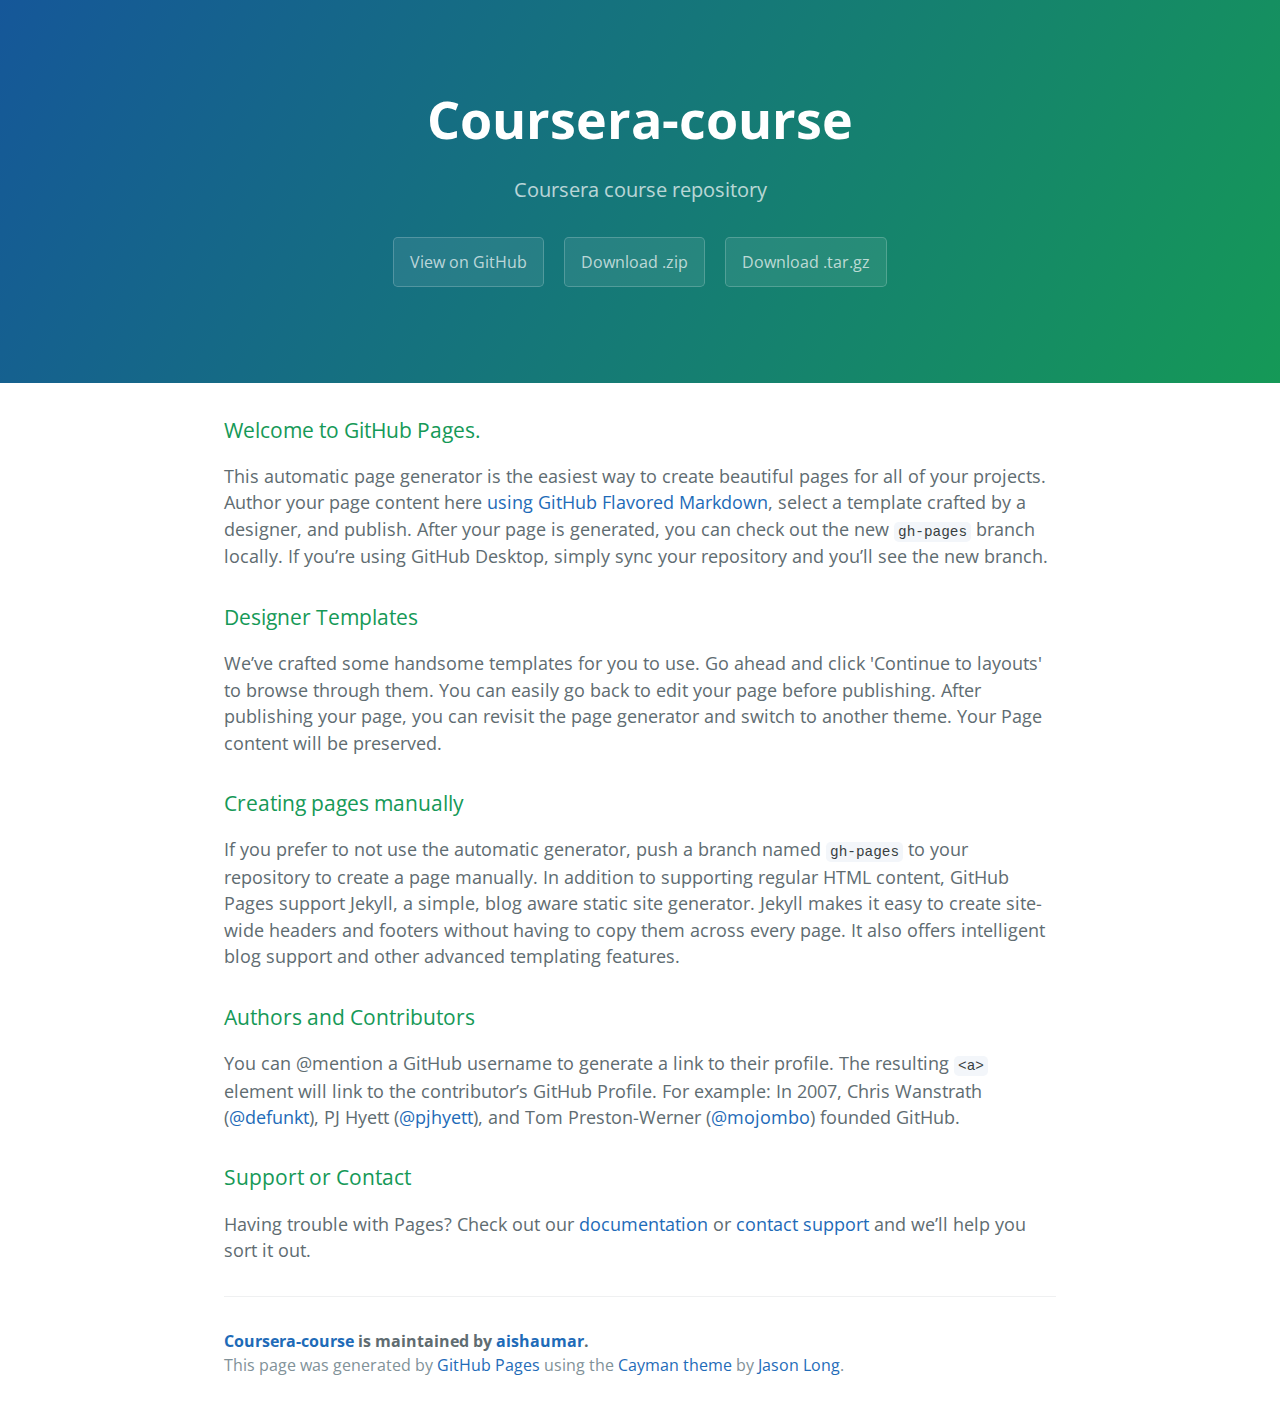
<file: index.html>
<!DOCTYPE html>
<html lang="en-us">
  <head>
    <meta charset="UTF-8">
    <title>Coursera-course by aishaumar</title>
    <meta name="viewport" content="width=device-width, initial-scale=1">
    <link rel="stylesheet" type="text/css" href="stylesheets/normalize.css" media="screen">
    <link href='https://fonts.googleapis.com/css?family=Open+Sans:400,700' rel='stylesheet' type='text/css'>
    <link rel="stylesheet" type="text/css" href="stylesheets/stylesheet.css" media="screen">
    <link rel="stylesheet" type="text/css" href="stylesheets/github-light.css" media="screen">
  </head>
  <body>
    <section class="page-header">
      <h1 class="project-name">Coursera-course</h1>
      <h2 class="project-tagline">Coursera course repository</h2>
      <a href="https://github.com/aishaumar/Coursera-course" class="btn">View on GitHub</a>
      <a href="https://github.com/aishaumar/Coursera-course/zipball/master" class="btn">Download .zip</a>
      <a href="https://github.com/aishaumar/Coursera-course/tarball/master" class="btn">Download .tar.gz</a>
    </section>

    <section class="main-content">
      <h3>
<a id="welcome-to-github-pages" class="anchor" href="#welcome-to-github-pages" aria-hidden="true"><span aria-hidden="true" class="octicon octicon-link"></span></a>Welcome to GitHub Pages.</h3>

<p>This automatic page generator is the easiest way to create beautiful pages for all of your projects. Author your page content here <a href="https://guides.github.com/features/mastering-markdown/">using GitHub Flavored Markdown</a>, select a template crafted by a designer, and publish. After your page is generated, you can check out the new <code>gh-pages</code> branch locally. If you’re using GitHub Desktop, simply sync your repository and you’ll see the new branch.</p>

<h3>
<a id="designer-templates" class="anchor" href="#designer-templates" aria-hidden="true"><span aria-hidden="true" class="octicon octicon-link"></span></a>Designer Templates</h3>

<p>We’ve crafted some handsome templates for you to use. Go ahead and click 'Continue to layouts' to browse through them. You can easily go back to edit your page before publishing. After publishing your page, you can revisit the page generator and switch to another theme. Your Page content will be preserved.</p>

<h3>
<a id="creating-pages-manually" class="anchor" href="#creating-pages-manually" aria-hidden="true"><span aria-hidden="true" class="octicon octicon-link"></span></a>Creating pages manually</h3>

<p>If you prefer to not use the automatic generator, push a branch named <code>gh-pages</code> to your repository to create a page manually. In addition to supporting regular HTML content, GitHub Pages support Jekyll, a simple, blog aware static site generator. Jekyll makes it easy to create site-wide headers and footers without having to copy them across every page. It also offers intelligent blog support and other advanced templating features.</p>

<h3>
<a id="authors-and-contributors" class="anchor" href="#authors-and-contributors" aria-hidden="true"><span aria-hidden="true" class="octicon octicon-link"></span></a>Authors and Contributors</h3>

<p>You can @mention a GitHub username to generate a link to their profile. The resulting <code>&lt;a&gt;</code> element will link to the contributor’s GitHub Profile. For example: In 2007, Chris Wanstrath (<a href="https://github.com/defunkt" class="user-mention">@defunkt</a>), PJ Hyett (<a href="https://github.com/pjhyett" class="user-mention">@pjhyett</a>), and Tom Preston-Werner (<a href="https://github.com/mojombo" class="user-mention">@mojombo</a>) founded GitHub.</p>

<h3>
<a id="support-or-contact" class="anchor" href="#support-or-contact" aria-hidden="true"><span aria-hidden="true" class="octicon octicon-link"></span></a>Support or Contact</h3>

<p>Having trouble with Pages? Check out our <a href="https://help.github.com/pages">documentation</a> or <a href="https://github.com/contact">contact support</a> and we’ll help you sort it out.</p>

      <footer class="site-footer">
        <span class="site-footer-owner"><a href="https://github.com/aishaumar/Coursera-course">Coursera-course</a> is maintained by <a href="https://github.com/aishaumar">aishaumar</a>.</span>

        <span class="site-footer-credits">This page was generated by <a href="https://pages.github.com">GitHub Pages</a> using the <a href="https://github.com/jasonlong/cayman-theme">Cayman theme</a> by <a href="https://twitter.com/jasonlong">Jason Long</a>.</span>
      </footer>

    </section>

  
  </body>
</html>
</file>
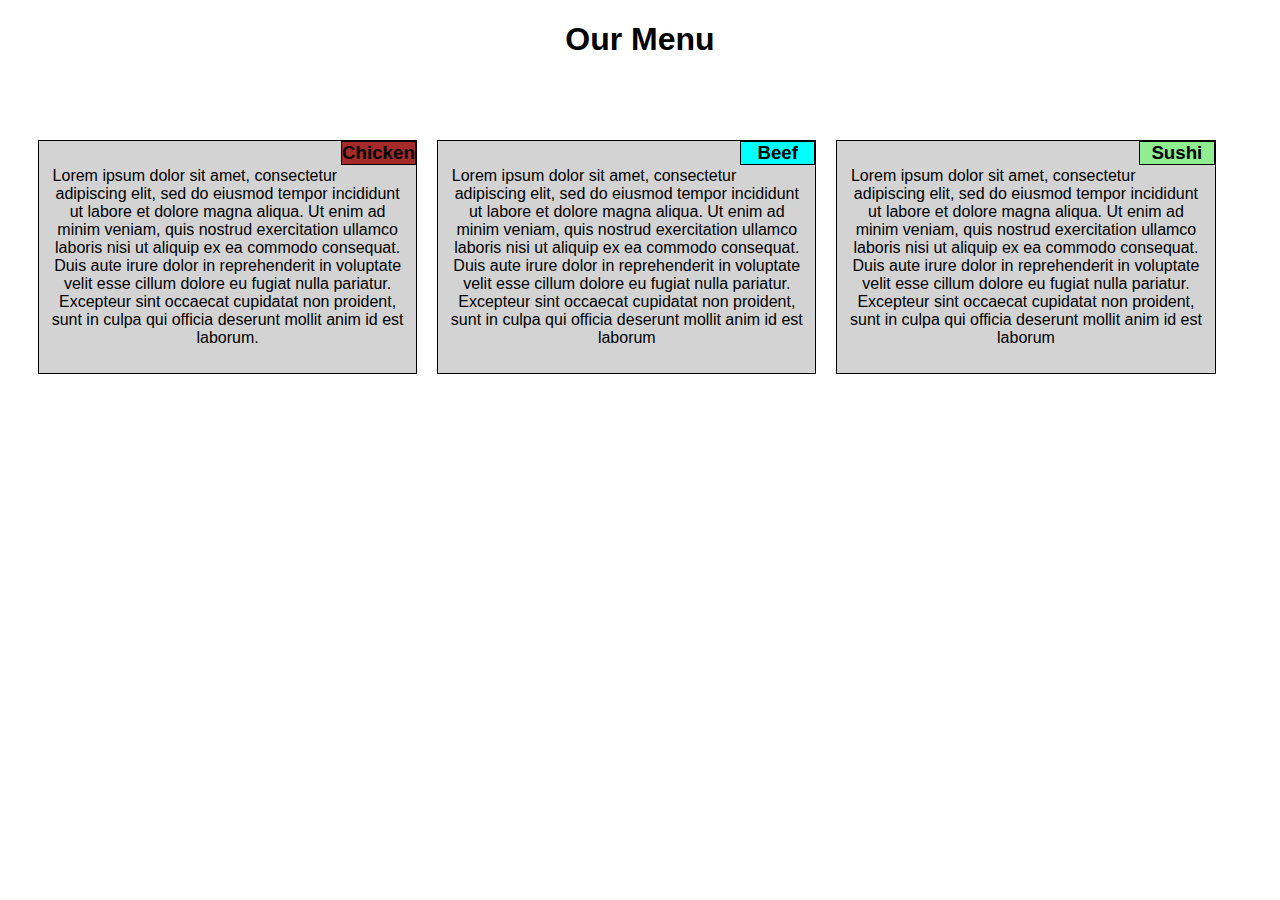
<file: module2-solution/index.html>
<!DOCTYPE html>
<html>
<head>
	<meta charset="utf-8">
	<meta name="viewport" content="width=device-width, initial-scale=1">
	<title>Our Menu</title>
	<link rel="stylesheet" type="text/css" href="css/styles.css">
</head>
<body>
		<h1>Our Menu</h1>
<div class="row">
	<div id="box1">
		<h3 id="subh1">
			Chicken
		</h3>
		<p>
		Lorem ipsum dolor sit amet, consectetur adipiscing elit, sed do eiusmod tempor incididunt ut labore et dolore magna aliqua. Ut enim ad minim veniam, quis nostrud exercitation ullamco laboris nisi ut aliquip ex ea commodo consequat. Duis aute irure dolor in reprehenderit in voluptate velit esse cillum dolore eu fugiat nulla pariatur. Excepteur sint occaecat cupidatat non proident, sunt in culpa qui officia deserunt mollit anim id est laborum.
		</p>
	</div>

	<div id="box2">
		<h3 id="subh2">
			Beef
		</h3>
		<p>
		Lorem ipsum dolor sit amet, consectetur adipiscing elit, sed do eiusmod tempor incididunt ut labore et dolore magna aliqua. Ut enim ad minim veniam, quis nostrud exercitation ullamco laboris nisi ut aliquip ex ea commodo consequat. Duis aute irure dolor in reprehenderit in voluptate velit esse cillum dolore eu fugiat nulla pariatur. Excepteur sint occaecat cupidatat non proident, sunt in culpa qui officia deserunt mollit anim id est laborum
	</p>
	</div>
	<div id="box3">
		<h3 id="subh3">
			Sushi
		</h3>
		<p>Lorem ipsum dolor sit amet, consectetur adipiscing elit, sed do eiusmod tempor incididunt ut labore et dolore magna aliqua. Ut enim ad minim veniam, quis nostrud exercitation ullamco laboris nisi ut aliquip ex ea commodo consequat. Duis aute irure dolor in reprehenderit in voluptate velit esse cillum dolore eu fugiat nulla pariatur. Excepteur sint occaecat cupidatat non proident, sunt in culpa qui officia deserunt mollit anim id est laborum
	</p>
	</div>
</div>
</body>
</html>
</file>
<file: stylesheets/stylesheet.css>
* {
  box-sizing: border-box; }

body {
  padding: 0;
  margin: 0;
  font-family: "Open Sans", "Helvetica Neue", Helvetica, Arial, sans-serif;
  font-size: 16px;
  line-height: 1.5;
  color: #606c71; }

a {
  color: #1e6bb8;
  text-decoration: none; }
  a:hover {
    text-decoration: underline; }

.btn {
  display: inline-block;
  margin-bottom: 1rem;
  color: rgba(255, 255, 255, 0.7);
  background-color: rgba(255, 255, 255, 0.08);
  border-color: rgba(255, 255, 255, 0.2);
  border-style: solid;
  border-width: 1px;
  border-radius: 0.3rem;
  transition: color 0.2s, background-color 0.2s, border-color 0.2s; }
  .btn + .btn {
    margin-left: 1rem; }

.btn:hover {
  color: rgba(255, 255, 255, 0.8);
  text-decoration: none;
  background-color: rgba(255, 255, 255, 0.2);
  border-color: rgba(255, 255, 255, 0.3); }

@media screen and (min-width: 64em) {
  .btn {
    padding: 0.75rem 1rem; } }

@media screen and (min-width: 42em) and (max-width: 64em) {
  .btn {
    padding: 0.6rem 0.9rem;
    font-size: 0.9rem; } }

@media screen and (max-width: 42em) {
  .btn {
    display: block;
    width: 100%;
    padding: 0.75rem;
    font-size: 0.9rem; }
    .btn + .btn {
      margin-top: 1rem;
      margin-left: 0; } }

.page-header {
  color: #fff;
  text-align: center;
  background-color: #159957;
  background-image: linear-gradient(120deg, #155799, #159957); }

@media screen and (min-width: 64em) {
  .page-header {
    padding: 5rem 6rem; } }

@media screen and (min-width: 42em) and (max-width: 64em) {
  .page-header {
    padding: 3rem 4rem; } }

@media screen and (max-width: 42em) {
  .page-header {
    padding: 2rem 1rem; } }

.project-name {
  margin-top: 0;
  margin-bottom: 0.1rem; }

@media screen and (min-width: 64em) {
  .project-name {
    font-size: 3.25rem; } }

@media screen and (min-width: 42em) and (max-width: 64em) {
  .project-name {
    font-size: 2.25rem; } }

@media screen and (max-width: 42em) {
  .project-name {
    font-size: 1.75rem; } }

.project-tagline {
  margin-bottom: 2rem;
  font-weight: normal;
  opacity: 0.7; }

@media screen and (min-width: 64em) {
  .project-tagline {
    font-size: 1.25rem; } }

@media screen and (min-width: 42em) and (max-width: 64em) {
  .project-tagline {
    font-size: 1.15rem; } }

@media screen and (max-width: 42em) {
  .project-tagline {
    font-size: 1rem; } }

.main-content :first-child {
  margin-top: 0; }
.main-content img {
  max-width: 100%; }
.main-content h1, .main-content h2, .main-content h3, .main-content h4, .main-content h5, .main-content h6 {
  margin-top: 2rem;
  margin-bottom: 1rem;
  font-weight: normal;
  color: #159957; }
.main-content p {
  margin-bottom: 1em; }
.main-content code {
  padding: 2px 4px;
  font-family: Consolas, "Liberation Mono", Menlo, Courier, monospace;
  font-size: 0.9rem;
  color: #383e41;
  background-color: #f3f6fa;
  border-radius: 0.3rem; }
.main-content pre {
  padding: 0.8rem;
  margin-top: 0;
  margin-bottom: 1rem;
  font: 1rem Consolas, "Liberation Mono", Menlo, Courier, monospace;
  color: #567482;
  word-wrap: normal;
  background-color: #f3f6fa;
  border: solid 1px #dce6f0;
  border-radius: 0.3rem; }
  .main-content pre > code {
    padding: 0;
    margin: 0;
    font-size: 0.9rem;
    color: #567482;
    word-break: normal;
    white-space: pre;
    background: transparent;
    border: 0; }
.main-content .highlight {
  margin-bottom: 1rem; }
  .main-content .highlight pre {
    margin-bottom: 0;
    word-break: normal; }
.main-content .highlight pre, .main-content pre {
  padding: 0.8rem;
  overflow: auto;
  font-size: 0.9rem;
  line-height: 1.45;
  border-radius: 0.3rem; }
.main-content pre code, .main-content pre tt {
  display: inline;
  max-width: initial;
  padding: 0;
  margin: 0;
  overflow: initial;
  line-height: inherit;
  word-wrap: normal;
  background-color: transparent;
  border: 0; }
  .main-content pre code:before, .main-content pre code:after, .main-content pre tt:before, .main-content pre tt:after {
    content: normal; }
.main-content ul, .main-content ol {
  margin-top: 0; }
.main-content blockquote {
  padding: 0 1rem;
  margin-left: 0;
  color: #819198;
  border-left: 0.3rem solid #dce6f0; }
  .main-content blockquote > :first-child {
    margin-top: 0; }
  .main-content blockquote > :last-child {
    margin-bottom: 0; }
.main-content table {
  display: block;
  width: 100%;
  overflow: auto;
  word-break: normal;
  word-break: keep-all; }
  .main-content table th {
    font-weight: bold; }
  .main-content table th, .main-content table td {
    padding: 0.5rem 1rem;
    border: 1px solid #e9ebec; }
.main-content dl {
  padding: 0; }
  .main-content dl dt {
    padding: 0;
    margin-top: 1rem;
    font-size: 1rem;
    font-weight: bold; }
  .main-content dl dd {
    padding: 0;
    margin-bottom: 1rem; }
.main-content hr {
  height: 2px;
  padding: 0;
  margin: 1rem 0;
  background-color: #eff0f1;
  border: 0; }

@media screen and (min-width: 64em) {
  .main-content {
    max-width: 64rem;
    padding: 2rem 6rem;
    margin: 0 auto;
    font-size: 1.1rem; } }

@media screen and (min-width: 42em) and (max-width: 64em) {
  .main-content {
    padding: 2rem 4rem;
    font-size: 1.1rem; } }

@media screen and (max-width: 42em) {
  .main-content {
    padding: 2rem 1rem;
    font-size: 1rem; } }

.site-footer {
  padding-top: 2rem;
  margin-top: 2rem;
  border-top: solid 1px #eff0f1; }

.site-footer-owner {
  display: block;
  font-weight: bold; }

.site-footer-credits {
  color: #819198; }

@media screen and (min-width: 64em) {
  .site-footer {
    font-size: 1rem; } }

@media screen and (min-width: 42em) and (max-width: 64em) {
  .site-footer {
    font-size: 1rem; } }

@media screen and (max-width: 42em) {
  .site-footer {
    font-size: 0.9rem; } }
</file>
<file: stylesheets/github-light.css>
/*
The MIT License (MIT)

Copyright (c) 2016 GitHub, Inc.

Permission is hereby granted, free of charge, to any person obtaining a copy
of this software and associated documentation files (the "Software"), to deal
in the Software without restriction, including without limitation the rights
to use, copy, modify, merge, publish, distribute, sublicense, and/or sell
copies of the Software, and to permit persons to whom the Software is
furnished to do so, subject to the following conditions:

The above copyright notice and this permission notice shall be included in all
copies or substantial portions of the Software.

THE SOFTWARE IS PROVIDED "AS IS", WITHOUT WARRANTY OF ANY KIND, EXPRESS OR
IMPLIED, INCLUDING BUT NOT LIMITED TO THE WARRANTIES OF MERCHANTABILITY,
FITNESS FOR A PARTICULAR PURPOSE AND NONINFRINGEMENT. IN NO EVENT SHALL THE
AUTHORS OR COPYRIGHT HOLDERS BE LIABLE FOR ANY CLAIM, DAMAGES OR OTHER
LIABILITY, WHETHER IN AN ACTION OF CONTRACT, TORT OR OTHERWISE, ARISING FROM,
OUT OF OR IN CONNECTION WITH THE SOFTWARE OR THE USE OR OTHER DEALINGS IN THE
SOFTWARE.

*/

.pl-c /* comment */ {
  color: #969896;
}

.pl-c1 /* constant, variable.other.constant, support, meta.property-name, support.constant, support.variable, meta.module-reference, markup.raw, meta.diff.header */,
.pl-s .pl-v /* string variable */ {
  color: #0086b3;
}

.pl-e /* entity */,
.pl-en /* entity.name */ {
  color: #795da3;
}

.pl-smi /* variable.parameter.function, storage.modifier.package, storage.modifier.import, storage.type.java, variable.other */,
.pl-s .pl-s1 /* string source */ {
  color: #333;
}

.pl-ent /* entity.name.tag */ {
  color: #63a35c;
}

.pl-k /* keyword, storage, storage.type */ {
  color: #a71d5d;
}

.pl-s /* string */,
.pl-pds /* punctuation.definition.string, string.regexp.character-class */,
.pl-s .pl-pse .pl-s1 /* string punctuation.section.embedded source */,
.pl-sr /* string.regexp */,
.pl-sr .pl-cce /* string.regexp constant.character.escape */,
.pl-sr .pl-sre /* string.regexp source.ruby.embedded */,
.pl-sr .pl-sra /* string.regexp string.regexp.arbitrary-repitition */ {
  color: #183691;
}

.pl-v /* variable */ {
  color: #ed6a43;
}

.pl-id /* invalid.deprecated */ {
  color: #b52a1d;
}

.pl-ii /* invalid.illegal */ {
  color: #f8f8f8;
  background-color: #b52a1d;
}

.pl-sr .pl-cce /* string.regexp constant.character.escape */ {
  font-weight: bold;
  color: #63a35c;
}

.pl-ml /* markup.list */ {
  color: #693a17;
}

.pl-mh /* markup.heading */,
.pl-mh .pl-en /* markup.heading entity.name */,
.pl-ms /* meta.separator */ {
  font-weight: bold;
  color: #1d3e81;
}

.pl-mq /* markup.quote */ {
  color: #008080;
}

.pl-mi /* markup.italic */ {
  font-style: italic;
  color: #333;
}

.pl-mb /* markup.bold */ {
  font-weight: bold;
  color: #333;
}

.pl-md /* markup.deleted, meta.diff.header.from-file */ {
  color: #bd2c00;
  background-color: #ffecec;
}

.pl-mi1 /* markup.inserted, meta.diff.header.to-file */ {
  color: #55a532;
  background-color: #eaffea;
}

.pl-mdr /* meta.diff.range */ {
  font-weight: bold;
  color: #795da3;
}

.pl-mo /* meta.output */ {
  color: #1d3e81;
}
</file>
<file: module2-solution/css/styles.css>
/******* Base Style *********/
* {
	box-sizing: border-box;
	font-family: Arial, Helvetica, Sans-serif;

}
h1 {
	text-align: center;
	font-weight: bold;
}

.row {
	  position: relative;
	  top: 60px;
	  margin-right: auto;
  	  margin-left: auto;
  	  width: 100%;
}
#box1 {
	border: 1px solid;
	background-color: #d3d3d3;
	width: 30%;
	float: left;	
	margin-right: 20px;
	margin-left: 30px;
}

#box2 {
	border: 1px solid;
	width: 30%;
	background-color: #d3d3d3;
	float: left;
	margin-right: 20px;
 	margin-left: auto;
}

#box3 {
	border: 1px solid;
	width: 30%;
	float: left;
	background-color: #d3d3d3;
	margin-right: 20px;
  	margin-left: auto;
}

#subh1 {
	background-color: #A52A2A;
	border: 1px solid;
	width: 20%;
	height: 8%;
	text-align: center;
	margin: 0px;
	margin-bottom: 15px;
	margin-left: auto;
	margin-right: auto;
	 
}

#subh2 {
	background-color: #00ffff;
	border: 1px solid;
	width: 20%;
	height: 8%;
	text-align: center;
	margin: 0px;
	margin-bottom: 15px;
	margin-left: auto;
	margin-right: auto;
}

#subh3 {
	background-color: #90EE90;
	border: 1px solid;
	width: 20%;
	height: 8%;
	text-align: center;
	margin: 0px;
	margin-bottom: 15px;
	margin-left: auto;
	margin-right: auto;
}

h3 {
	float: right;
}

p {
	text-align: center;
	padding: 10px;
}

/********** Large devices only **********/
@media (min-width: 1200px) {
  #box1 #box2 #box3 {
    width: 33.3%;
  }
 #subh1 #subh2 #subh3 {
  width: 20%
  height:8%;	
  }
}


/********** Medium devices only **********/
@media (min-width: 992px) and (max-width: 1199px) {
  #box1 #box2 #box3{
    width: 25%;
  }
#subh1 #subh2 #subh3 {
  width: 10%
  height:5%;	
  }
}
</file>
